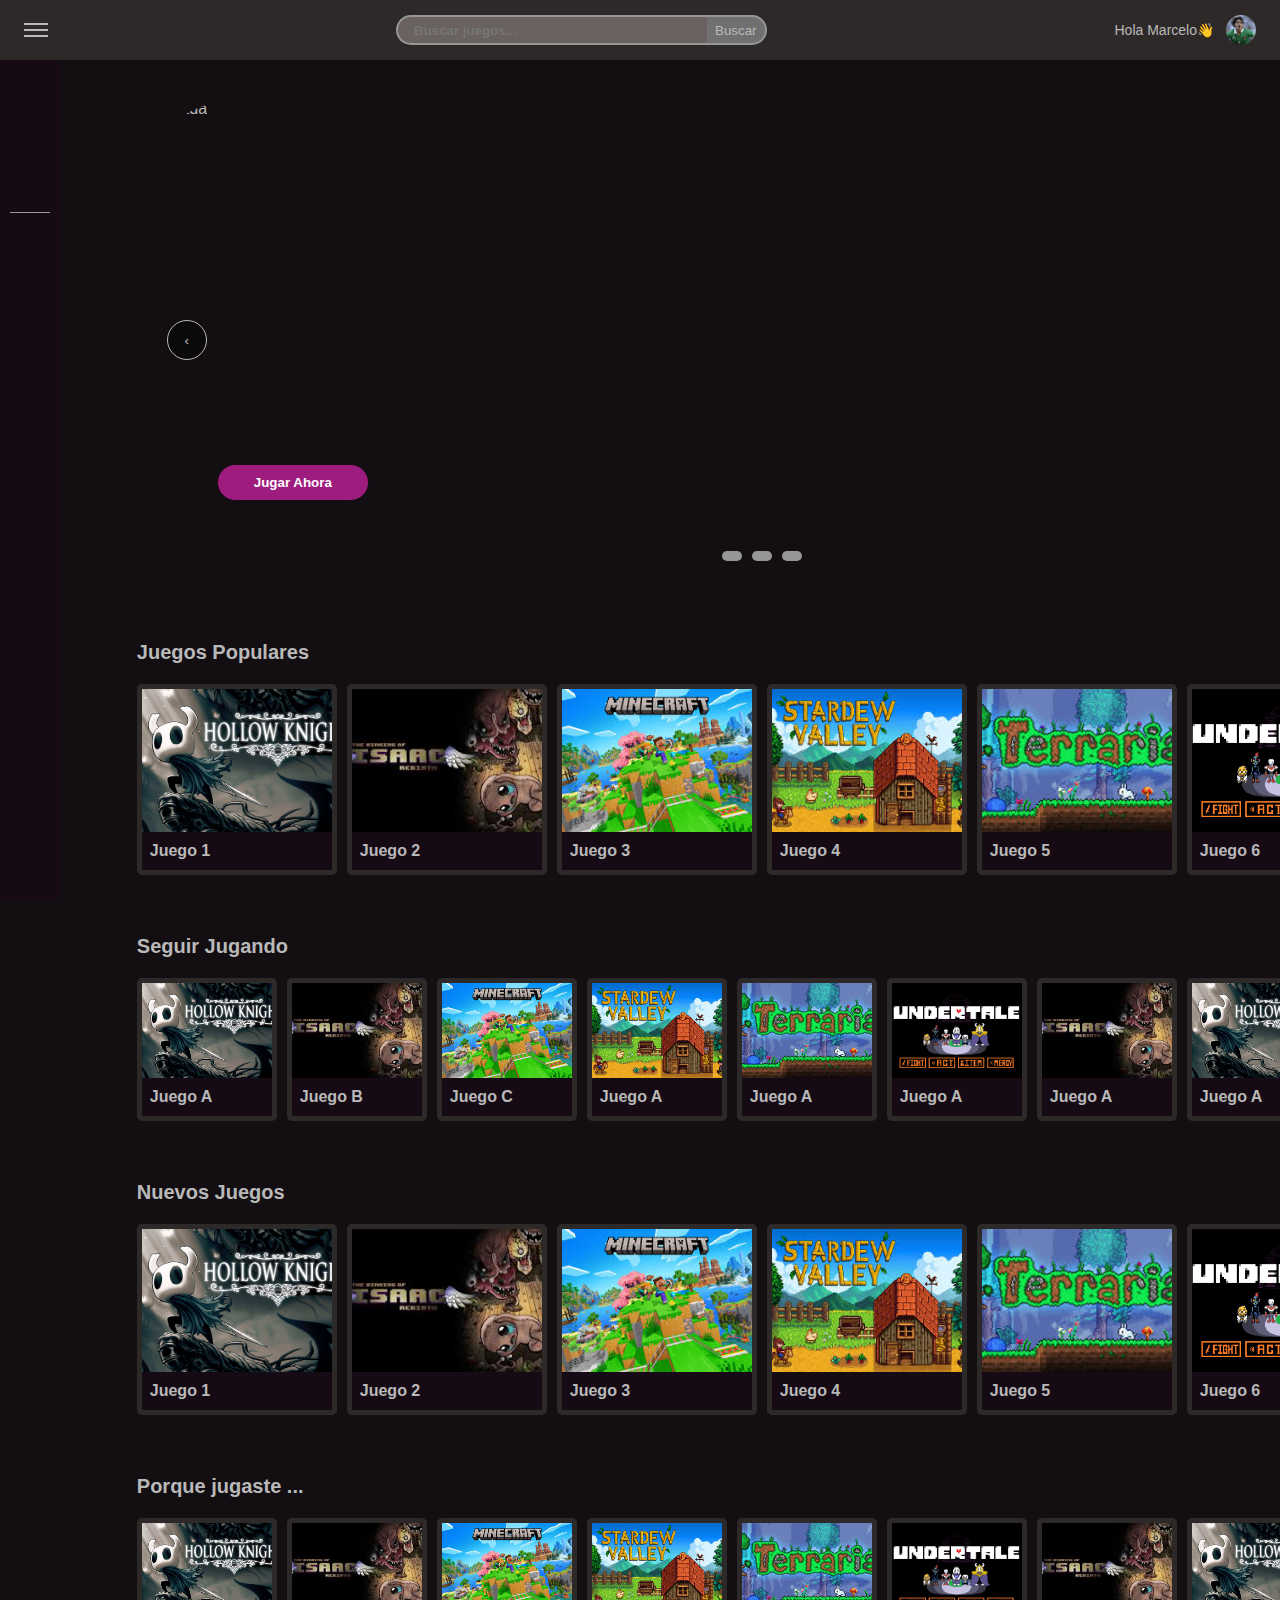
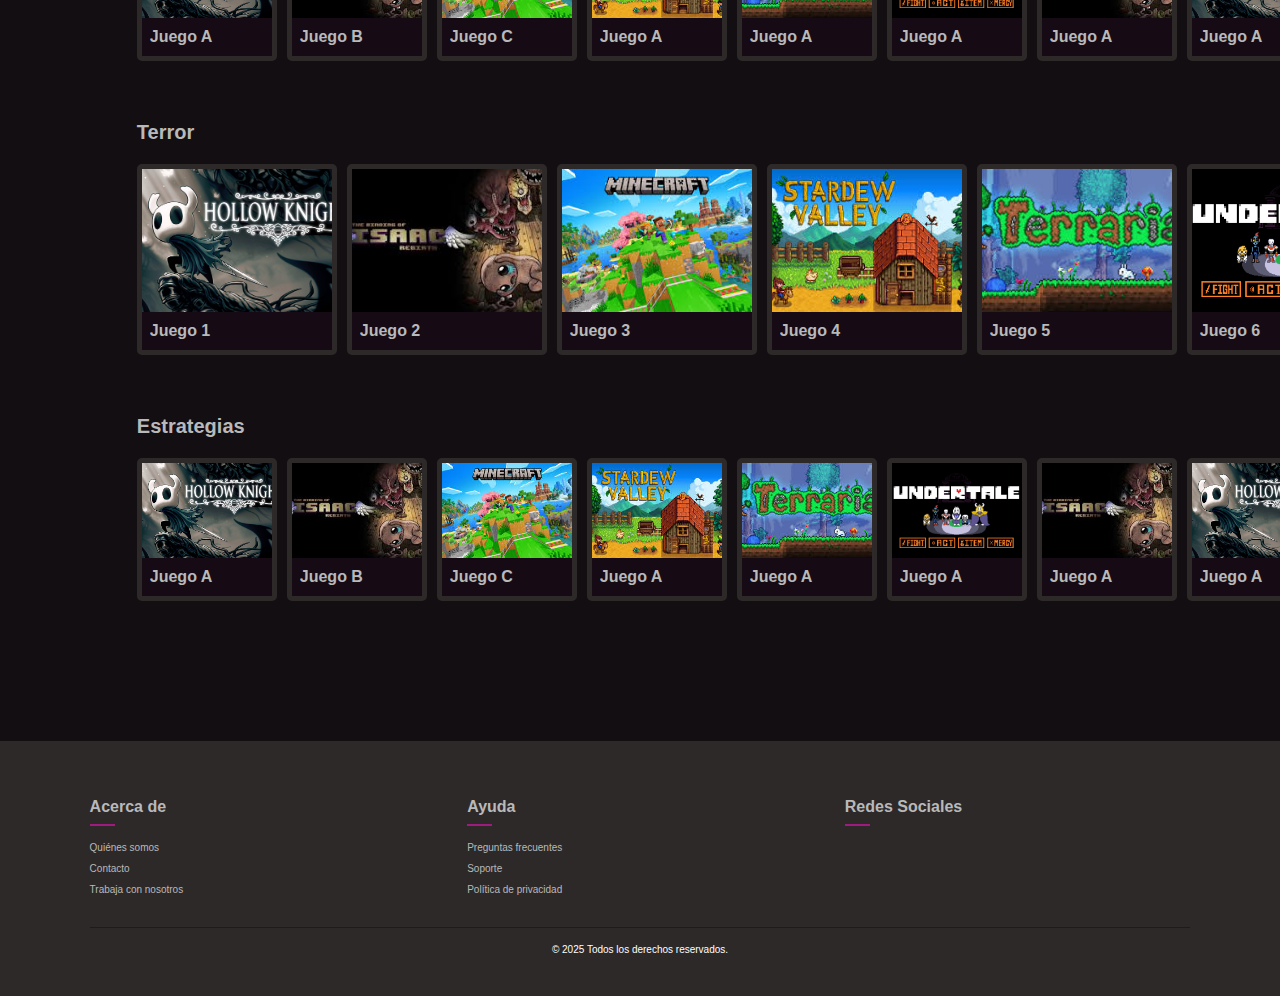
<file: Index.html>
<!DOCTYPE html>
<html lang="es">
<head>
  <!-- ===========================
       METADATOS Y ESTILOS
  ============================ -->
  <meta charset="UTF-8">
  <meta name="viewport" content="width=device-width, initial-scale=1.0">
  <title>Plataforma de Juegos</title>
  <link rel="stylesheet" href="css/styles.css">
</head>

<body>

  <!-- ===========================
       ENCABEZADO PRINCIPAL
  ============================ -->
  <header>
    <!-- Botón Hamburguesa -->
    <button id="menu-toggle">
      <span class="hamburger-icon"></span>
    </button>

    <!-- Barra de Búsqueda -->
    <div class="search">
      <input type="text" placeholder="Buscar juegos...">
      <button>Buscar</button>
    </div>

    <!-- Botón Usuario -->
    <button id="user" class="user">
      <span>Hola Marcelo👋</span>
      <img src="img/Marcelo.jpeg" alt="Avatar">
    </button>

    <!-- Menú del Usuario -->
    <div id="user-menu" class="user-menu">
      <ul>
        <li>Perfil</li>
        <li>Editar Avatar</li>
        <div class="menu-line"></div> 
        <li>Configuración</li>
        <li>Ayuda</li>
        <div class="menu-line"></div>
        <li>Cerrar Sesión</li>
      </ul>
    </div>
  </header>


  <!-- ===========================
       CONTENIDO PRINCIPAL
  ============================ -->
  <div class="layout">

    <!-- ====== MENÚ LATERAL ====== -->
    <aside id="menuham">
      <div class="menuham-inner">
        <button class="nav-btn active inicio">
          <span>Inicio</span>
        </button>
        <button class="nav-btn juegos">
          <span>Mis Juegos</span>
        </button>
        <button class="nav-btn config">
          <span>Configuración</span>
        </button>
        <div class="menuham-line"></div>
         <button class="nav-btn config">
          <span>Accion</span>
        </button>
         <button class="nav-btn config">
          <span>Actualizados</span>
        </button>
         <button class="nav-btn config">
          <span>Aventura</span>
        </button>
         <button class="nav-btn config">
          <span>Estrategia</span>
        </button>
         <button class="nav-btn config">
          <span>Shooter</span>
        </button>
         <button class="nav-btn config">
          <span>2D</span>
        </button>
         <button class="nav-btn config">
          <span>3D</span>
        </button>
         <button class="nav-btn config">
          <span>Plataformas</span>
        </button>
           <button class="nav-btn config">
          <span>Rpg</span>
         </button>
           <button class="nav-btn config">
          <span>Supervivencia</span>
           </button>
           <button class="nav-btn config">
          
          <span>Sandbox</span>
            </button>
           <button class="nav-btn config">
             
          <span>Terror</span>
            </button>
           <button class="nav-btn config">
              
          <span>Metroidvania</span>

            </button>
           <button class="nav-btn config">
          <span>RogueLike</span>
        </button>
         <button class="nav-btn config">
          <span>RogueLike</span>
        </button>
         <button class="nav-btn config">
          <span>RogueLike</span>
        </button>
         <button class="nav-btn config">
          <span>RogueLike</span>
        </button>

       
    </aside>

    <!-- Overlay -->
    <div id="overlay" class="overlay"></div>


    <!-- ====== CONTENIDO CENTRAL ====== -->
    <main class="main">

      <!-- Portada -->
      <div class="portada">
        <img alt="portada">
        <button class="arrow left">‹</button>
        <button class="arrow right">›</button>
        <button class="cta">Jugar Ahora</button>
        <div class="portada-dots">
          <div></div>
          <div></div>
          <div></div>
        </div>
      </div>

      <!-- Sección: Juegos Populares -->
      <section>
        <h2>Juegos Populares</h2>
        <div class="carrusel">
          <div class="game-card large">
            <img src="img/hollow.jpg" alt="Juego 1">
            <h3>Juego 1</h3>
          </div>
          <div class="game-card large">
            <img src="img/Isaac.jpeg" alt="Juego 2">
            <h3>Juego 2</h3>
          </div>
          <div class="game-card large">
            <img src="img/Minecraft.jpeg" alt="Juego 3">
            <h3>Juego 3</h3>
          </div>
          <div class="game-card large">
            <img src="img/Stardew Valley.jpeg" alt="Juego 4">
            <h3>Juego 4</h3>
          </div>
          <div class="game-card large">
            <img src="img/Terraria.jpeg" alt="Juego 5">
            <h3>Juego 5</h3>
          </div>
          <div class="game-card large">
            <img src="img/Undertale.png" alt="Juego 6">
            <h3>Juego 6</h3>
          </div>
        </div>
      </section>

      <!-- Sección: Seguir Jugando -->
      <section>
        <h2>Seguir Jugando</h2>
        <div class="carrusel">
          <div class="game-card small">
            <img src="img/hollow.jpg" alt="Juego A">
            <h3>Juego A</h3>
          </div>
          <div class="game-card small">
            <img src="img/Isaac.jpeg" alt="Juego B">
            <h3>Juego B</h3>
          </div>
          <div class="game-card small">
            <img src="img/Minecraft.jpeg" alt="Juego C">
            <h3>Juego C</h3>
          </div>
          <div class="game-card small">
            <img src="img/Stardew Valley.jpeg" alt="Juego A">
            <h3>Juego A</h3>
          </div>
          <div class="game-card small">
            <img src="img/Terraria.jpeg" alt="Juego A">
            <h3>Juego A</h3>
          </div>
          <div class="game-card small">
            <img src="img/Undertale.png" alt="Juego A">
            <h3>Juego A</h3>
          </div>
          <div class="game-card small">
            <img src="img/Isaac.jpeg" alt="Juego A">
            <h3>Juego A</h3>
          </div>
          <div class="game-card small">
            <img src="img/hollow.jpg" alt="Juego A">
            <h3>Juego A</h3>
          </div>
        </div>
      </section>
      
      <!-- Sección: Nuevos Juegos-->
      <section>
        <h2>Nuevos Juegos</h2>
        <div class="carrusel">
          <div class="game-card large">
            <img src="img/hollow.jpg" alt="Juego 1">
            <h3>Juego 1</h3>
          </div>
          <div class="game-card large">
            <img src="img/Isaac.jpeg" alt="Juego 2">
            <h3>Juego 2</h3>
          </div>
          <div class="game-card large">
            <img src="img/Minecraft.jpeg" alt="Juego 3">
            <h3>Juego 3</h3>
          </div>
          <div class="game-card large">
            <img src="img/Stardew Valley.jpeg" alt="Juego 4">
            <h3>Juego 4</h3>
          </div>
          <div class="game-card large">
            <img src="img/Terraria.jpeg" alt="Juego 5">
            <h3>Juego 5</h3>
          </div>
          <div class="game-card large">
            <img src="img/Undertale.png" alt="Juego 6">
            <h3>Juego 6</h3>
          </div>
        </div>
      </section>

      <!-- Sección: 4-->
      <section>
        <h2>Porque jugaste ...</h2>
        <div class="carrusel">
          <div class="game-card small">
            <img src="img/hollow.jpg" alt="Juego A">
            <h3>Juego A</h3>
          </div>
          <div class="game-card small">
            <img src="img/Isaac.jpeg" alt="Juego B">
            <h3>Juego B</h3>
          </div>
          <div class="game-card small">
            <img src="img/Minecraft.jpeg" alt="Juego C">
            <h3>Juego C</h3>
          </div>
          <div class="game-card small">
            <img src="img/Stardew Valley.jpeg" alt="Juego A">
            <h3>Juego A</h3>
          </div>
          <div class="game-card small">
            <img src="img/Terraria.jpeg" alt="Juego A">
            <h3>Juego A</h3>
          </div>
          <div class="game-card small">
            <img src="img/Undertale.png" alt="Juego A">
            <h3>Juego A</h3>
          </div>
          <div class="game-card small">
            <img src="img/Isaac.jpeg" alt="Juego A">
            <h3>Juego A</h3>
          </div>
          <div class="game-card small">
            <img src="img/hollow.jpg" alt="Juego A">
            <h3>Juego A</h3>
          </div>
        </div>
      </section>

      <!-- Sección: 5-->
      <section>
        <h2>Terror</h2>
        <div class="carrusel">
          <div class="game-card large">
            <img src="img/hollow.jpg" alt="Juego 1">
            <h3>Juego 1</h3>
          </div>
          <div class="game-card large">
            <img src="img/Isaac.jpeg" alt="Juego 2">
            <h3>Juego 2</h3>
          </div>
          <div class="game-card large">
            <img src="img/Minecraft.jpeg" alt="Juego 3">
            <h3>Juego 3</h3>
          </div>
          <div class="game-card large">
            <img src="img/Stardew Valley.jpeg" alt="Juego 4">
            <h3>Juego 4</h3>
          </div>
          <div class="game-card large">
            <img src="img/Terraria.jpeg" alt="Juego 5">
            <h3>Juego 5</h3>
          </div>
          <div class="game-card large">
            <img src="img/Undertale.png" alt="Juego 6">
            <h3>Juego 6</h3>
          </div>
        </div>
      </section>

      <!-- Sección: 6-->
      <section>
        <h2>Estrategias</h2>
        <div class="carrusel">
          <div class="game-card small">
            <img src="img/hollow.jpg" alt="Juego A">
            <h3>Juego A</h3>
          </div>
          <div class="game-card small">
            <img src="img/Isaac.jpeg" alt="Juego B">
            <h3>Juego B</h3>
          </div>
          <div class="game-card small">
            <img src="img/Minecraft.jpeg" alt="Juego C">
            <h3>Juego C</h3>
          </div>
          <div class="game-card small">
            <img src="img/Stardew Valley.jpeg" alt="Juego A">
            <h3>Juego A</h3>
          </div>
          <div class="game-card small">
            <img src="img/Terraria.jpeg" alt="Juego A">
            <h3>Juego A</h3>
          </div>
          <div class="game-card small">
            <img src="img/Undertale.png" alt="Juego A">
            <h3>Juego A</h3>
          </div>
          <div class="game-card small">
            <img src="img/Isaac.jpeg" alt="Juego A">
            <h3>Juego A</h3>
          </div>
          <div class="game-card small">
            <img src="img/hollow.jpg" alt="Juego A">
            <h3>Juego A</h3>
          </div>
        </div>
      </section>
    </main>
  </div>




  <!-- ===========================
       PIE DE PÁGINA
  ============================ -->
  <footer>
    <div class="footer-grid">

      <!-- Acerca de -->
      <div>
        <h3 class="footer-heading">Acerca de</h3>
        <div class="footer-line"></div>
        <ul class="footer-links">
          <li>Quiénes somos</li>
          <li>Contacto</li>
          <li>Trabaja con nosotros</li>
        </ul>
      </div>

      <!-- Ayuda -->
      <div>
        <h3 class="footer-heading">Ayuda</h3>
        <div class="footer-line"></div>
        <ul class="footer-links">
          <li>Preguntas frecuentes</li>
          <li>Soporte</li>
          <li>Política de privacidad</li>
        </ul>
      </div>

      <!-- Redes Sociales -->
      <div>
        <h3 class="footer-heading">Redes Sociales</h3>
        <div class="footer-line"></div>
      </div>

    </div>

    <!-- Parte inferior del footer -->
    <div class="footer-bottom">
      © 2025 Todos los derechos reservados.
    </div>
  </footer>


  <!-- ===========================
       SCRIPTS
  ============================ -->
  <script src="script.js"></script>

</body>
</html>
</file>
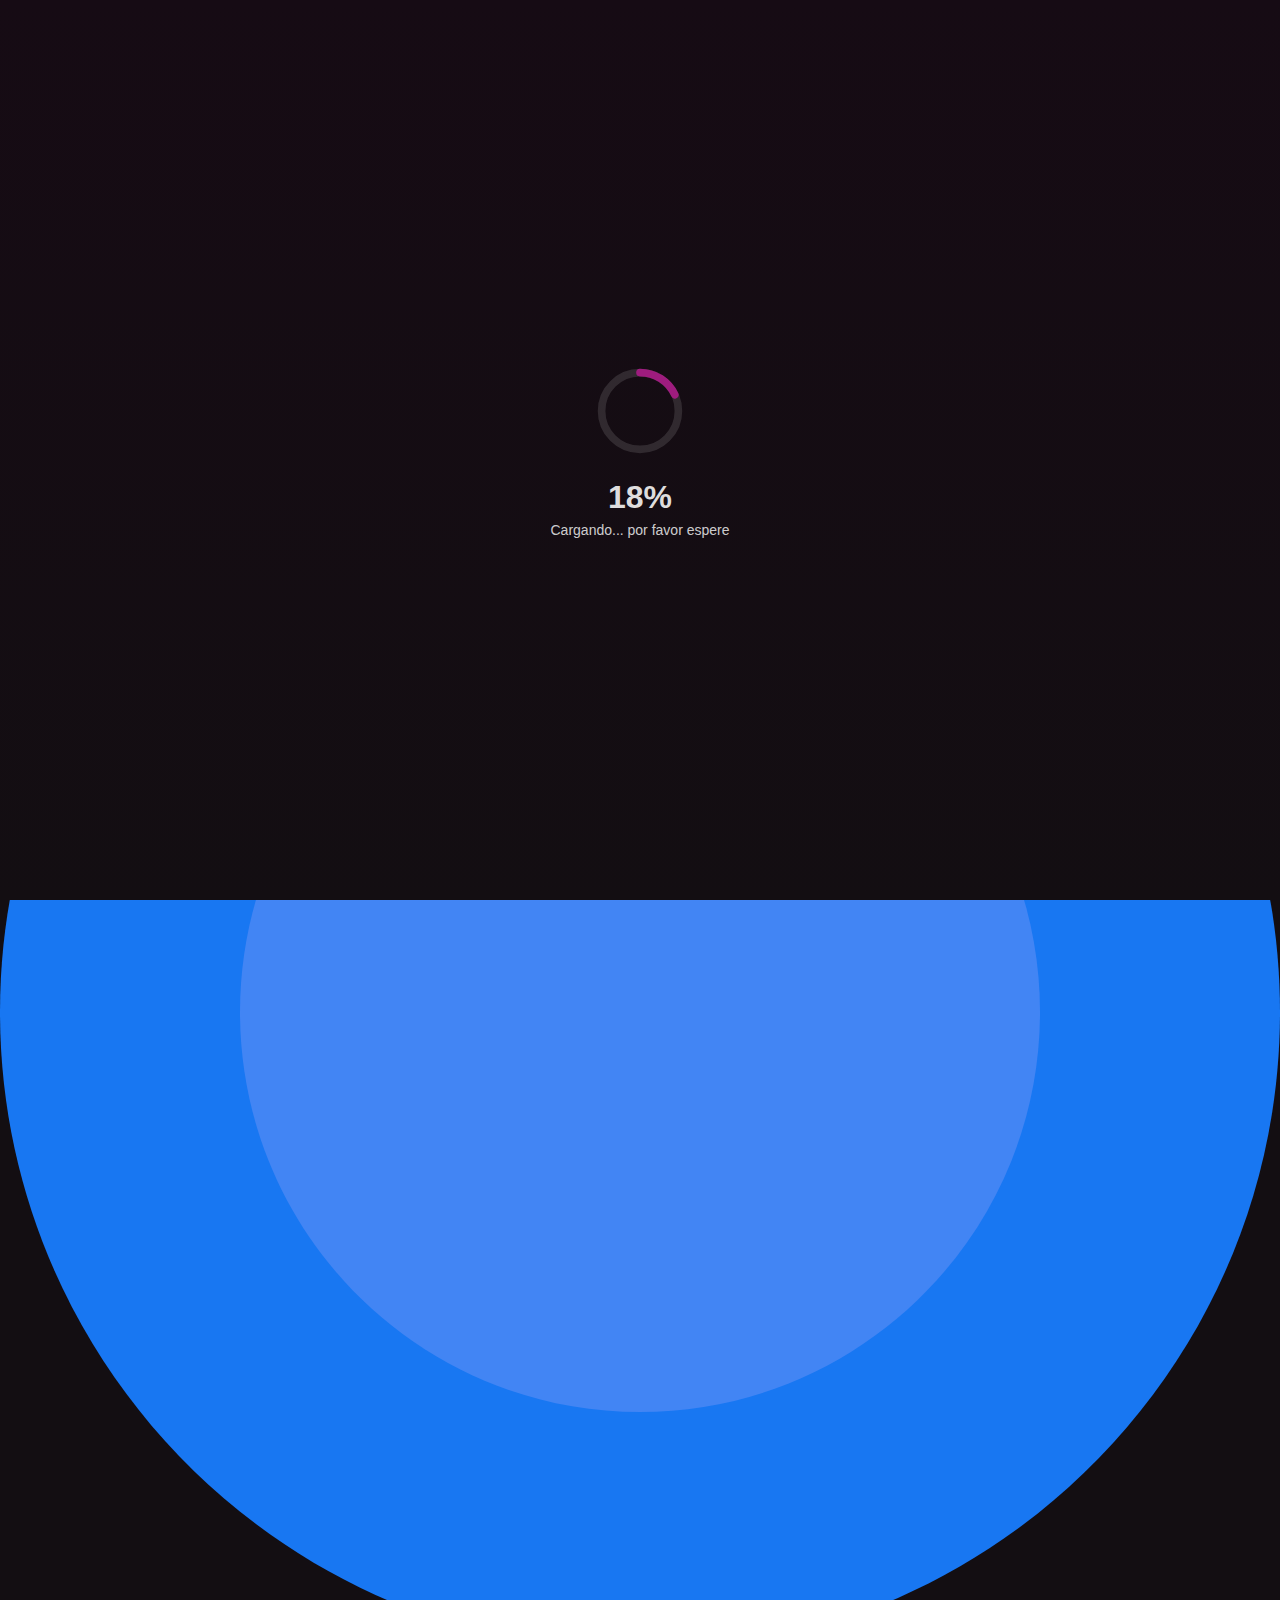
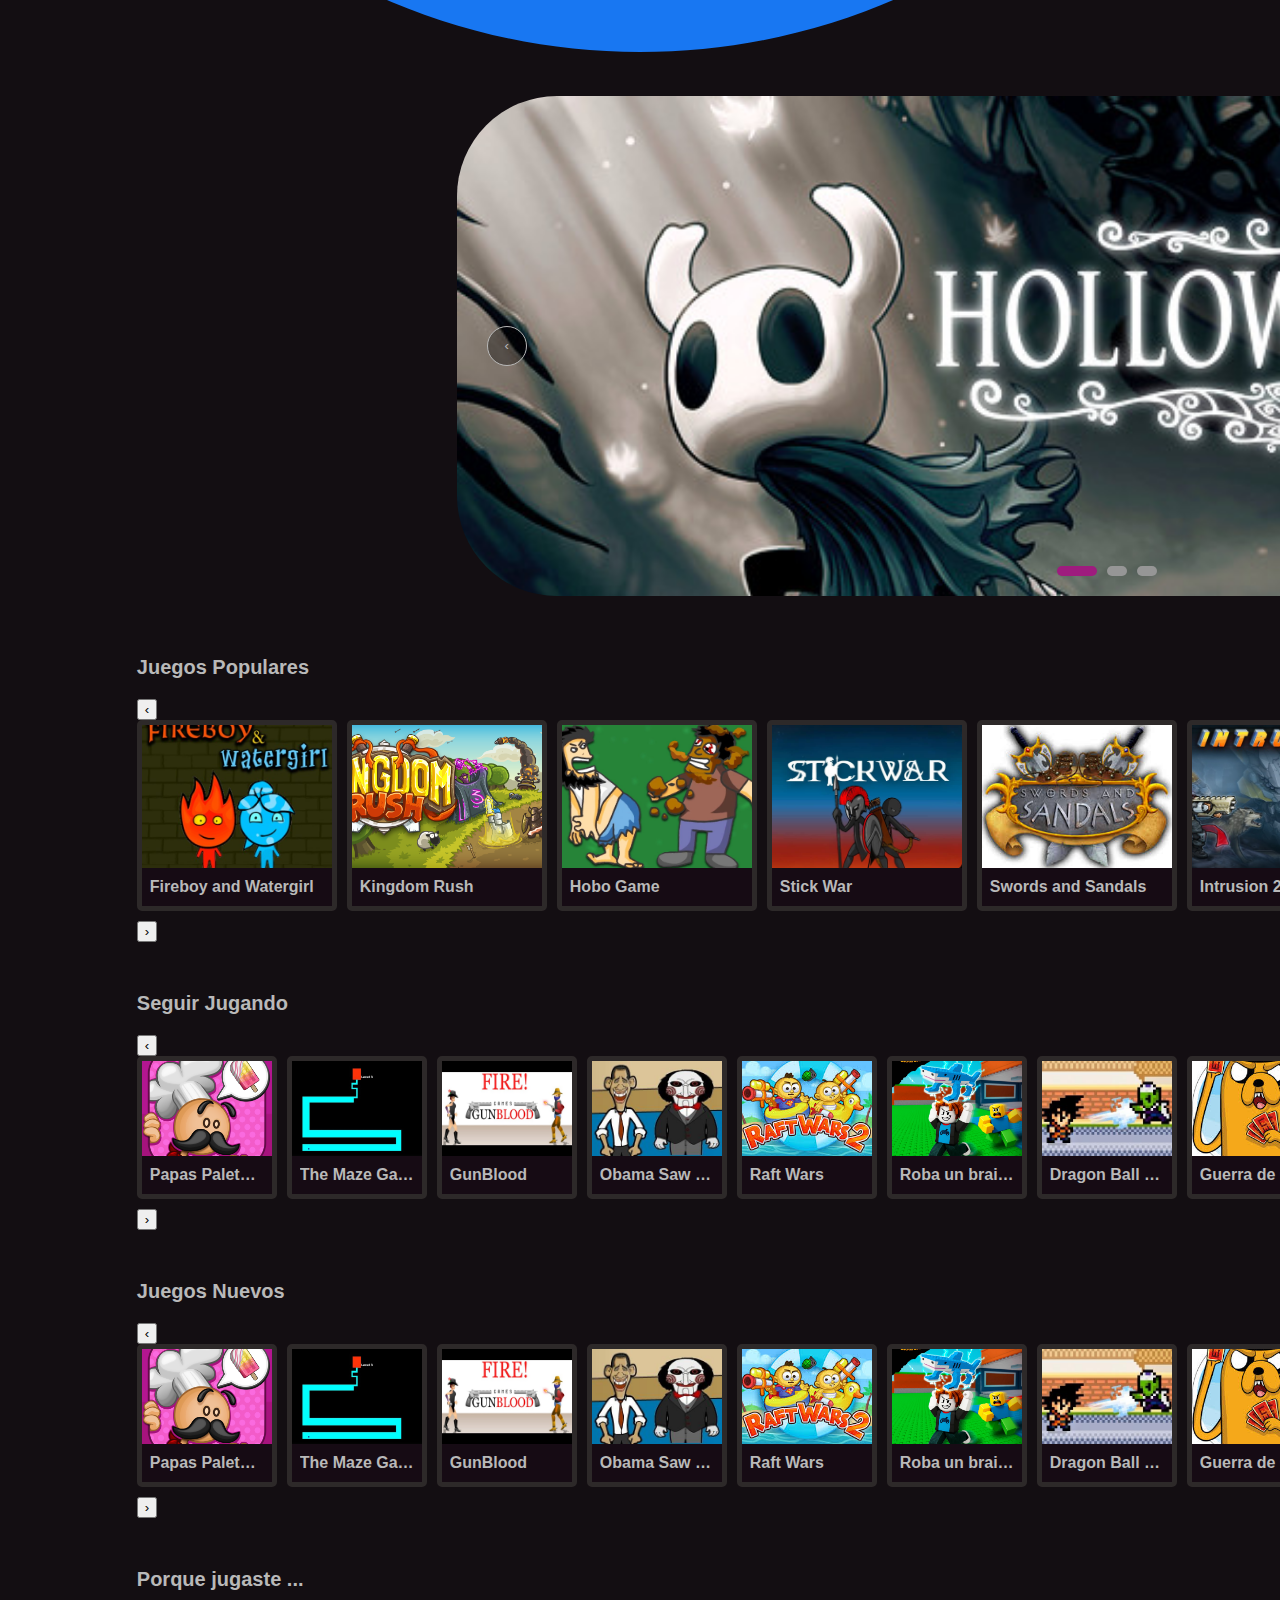
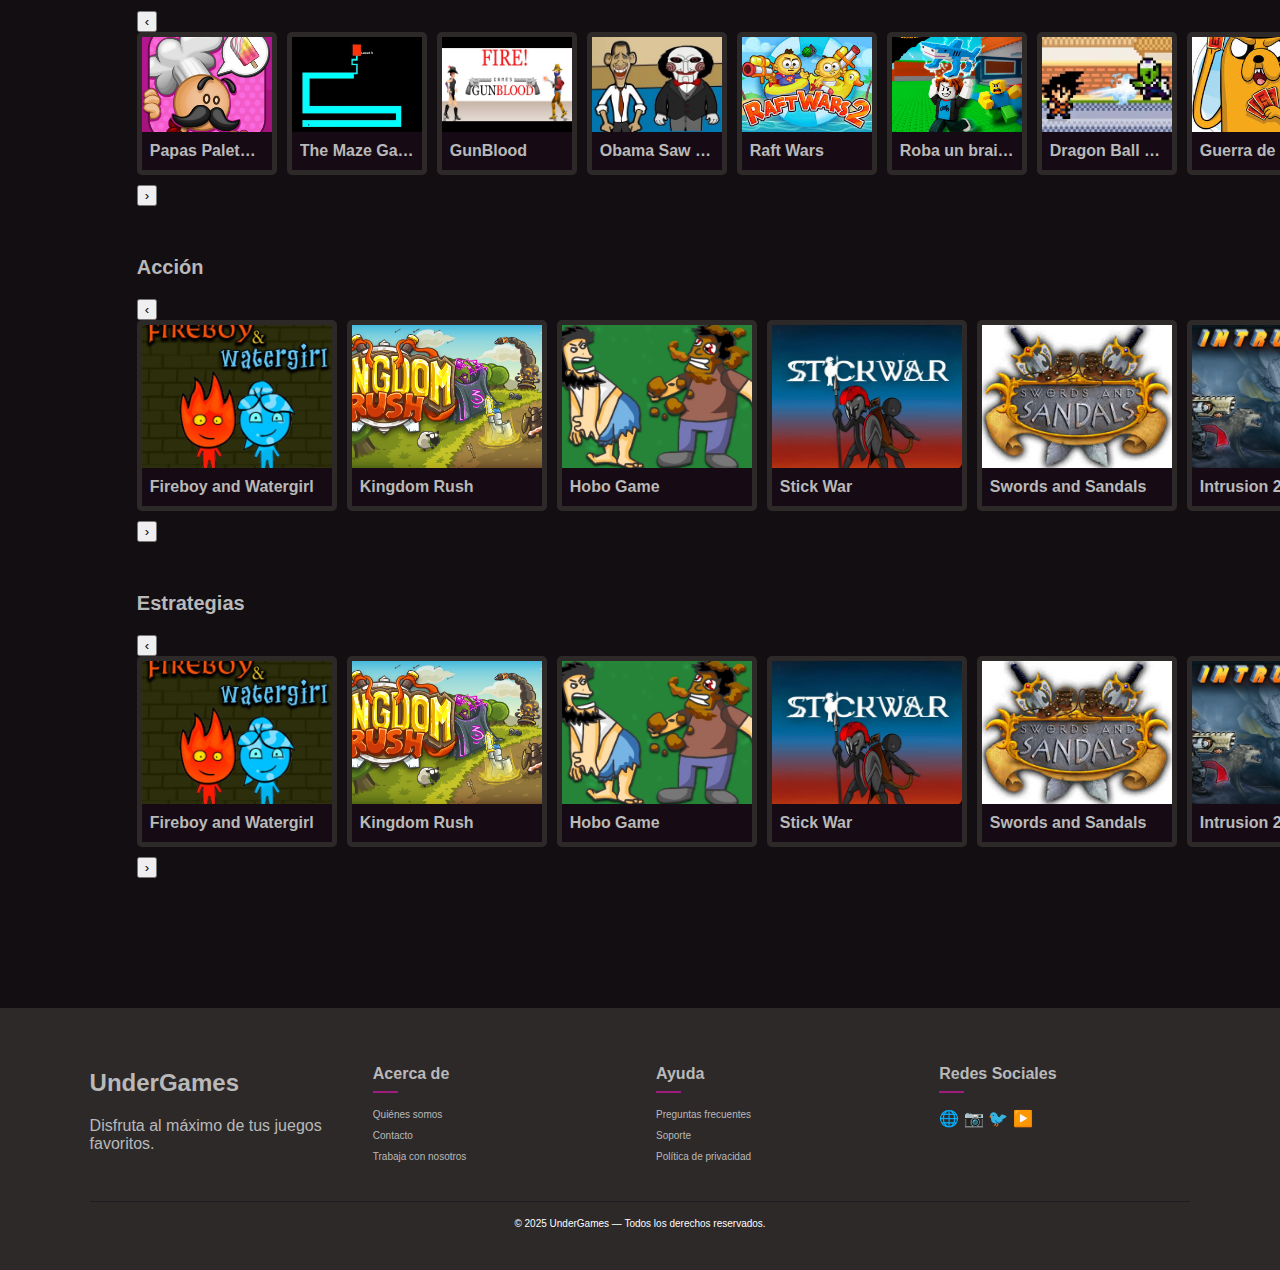
<file: index.html>
<!DOCTYPE html>
<html lang="es">
<head>
  <!-- ===========================
       METADATOS Y ESTILOS
  ============================ -->
  <meta charset="UTF-8">
  <meta name="viewport" content="width=device-width, initial-scale=1.0">
  <title>Plataforma de Juegos</title>
  <link rel="stylesheet" href="css/styles.css">
  <link rel="stylesheet" href="css/loader.css">
</head>

<body>

  <div id="app-loader" role="status" aria-live="polite" aria-label="Cargando contenido">
    <div class="loader-inner">
      <div class="progress-ring" aria-hidden="true">
        <svg viewBox="0 0 100 100">
          <circle class="track" cx="50" cy="50" r="40"></circle>
          <circle class="progress" cx="50" cy="50" r="40"
                  stroke-dasharray="251.2" stroke-dashoffset="251.2"></circle>
        </svg>
      </div>

    </div>

    <!-- Porcentaje + texto -->
    <div class="loader-text" aria-hidden="false">
      <div class="percent" id="loader-percent">0%</div>
      <div class="sub">Cargando... por favor espere</div>
    </div>
  </div>

  <!-- ===========================
       ENCABEZADO PRINCIPAL
  ============================ -->
  <header>
    <!-- Botón Hamburguesa -->
    <button id="menu-toggle">
      <span class="hamburger-icon"></span>
    </button>

    <!-- Barra de Búsqueda -->
    <div class="search">
      <input type="text" placeholder="Buscar juegos...">
      <button>Buscar</button>
    </div>

    <!-- Botón Usuario -->
    <button id="user" class="user">
      <span>Hola Marcelo👋</span>
      <img src="img/ProfilePictures/images.jpeg" alt="Avatar">
    </button>

    <!-- Menú del Usuario -->
    <div id="user-menu" class="user-menu">
      <ul>
        <li>Perfil</li>
        <li>Editar Avatar</li>
        <div class="menu-line"></div> 
        <li>Configuración</li>
        <li>Ayuda</li>
        <div class="menu-line"></div>
        <li>Cerrar Sesión</li>
      </ul>
    </div>
  </header>

 <!-- Login / Register Pequeño -->
<div class="modal-overlay" id="modalOverlay">
  <div class="registration-modal">
    <div class="modal-header">
      <h1 class="modal-title">Registrarse</h1>
      <button class="close-btn"  aria-label="Cerrar">×</button>
    </div>
    <div class="modal-content">
      <div class="social-buttons">
       <button class="social-btn google-btn">
        <svg class="social-icon" viewBox="0 0 24 24">
        <path fill="#4285F4" d="M22.56 12.25c0-.78-.07-1.53-.2-2.25H12v4.26h5.92c-.26 1.37-1.04 2.53-2.21 3.31v2.77h3.57c2.08-1.92 3.28-4.74 3.28-8.09z"/>
        <path fill="#34A853" d="M12 23c2.97 0 5.46-.98 7.28-2.66l-3.57-2.77c-.98.66-2.23 1.06-3.71 1.06-2.86 0-5.29-1.93-6.16-4.53H2.18v2.84C3.99 20.53 7.7 23 12 23z"/>
        <path fill="#FBBC05" d="M5.84 14.09c-.22-.66-.35-1.36-.35-2.09s.13-1.43.35-2.09V7.07H2.18C1.43 8.55 1 10.22 1 12s.43 3.45 1.18 4.93l2.85-2.22.81-.62z"/>
        <path fill="#EA4335" d="M12 5.38c1.62 0 3.06.56 4.21 1.64l3.15-3.15C17.45 2.09 14.97 1 12 1 7.7 1 3.99 3.47 2.18 7.07l3.66 2.84c.87-2.6 3.3-4.53 6.16-4.53z"/>
               </svg>
                        Continuar con Google
                    </button>
                    <button class="social-btn facebook-btn">
                        <svg class="social-icon" viewBox="0 0 24 24" fill="white">
                            <path d="M24 12.073c0-6.627-5.373-12-12-12s-12 5.373-12 12c0 5.99 4.388 10.954 10.125 11.854v-8.385H7.078v-3.47h3.047V9.43c0-3.007 1.792-4.669 4.533-4.669 1.312 0 2.686.235 2.686.235v2.953H15.83c-1.491 0-1.956.925-1.956 1.874v2.25h3.328l-.532 3.47h-2.796v8.385C19.612 23.027 24 18.062 24 12.073z"/>
                        </svg>
                        Continuar con Facebook
                    </button>
                </div>

                <div class="divider">
                    <div class="divider-line"></div>
                    <span class="divider-text">o</span>
                    <div class="divider-line"></div>
                </div>
                
                <form> </form>
                     <div class="recaptcha-container">
                        <div class="recaptcha-box">
                            <input type="checkbox" class="recaptcha-checkbox" id="recaptcha" required>
                            <label for="recaptcha" class="recaptcha-text">No soy un robot</label>
                            <svg class="recaptcha-logo" viewBox="0 0 24 24">
                                <path fill="#1877f2" d="M12 0C5.373 0 0 5.373 0 12s5.373 12 12 12 12-5.373 12-12S18.627 0 12 0z"/>
                                <path fill="#4285f4" d="M12 4.5c4.142 0 7.5 3.358 7.5 7.5s-3.358 7.5-7.5 7.5-7.5-3.358-7.5-7.5 3.358-7.5 7.5-7.5z"/>
                            </svg>
                        </div></div>
                </form>
            </div>
        </div>
 </div>



  <!-- ===========================
       CONTENIDO PRINCIPAL
  ============================ -->
  <div class="layout">

    <!-- ====== MENÚ LATERAL ====== -->
    <aside id="menuham">
      <div class="menuham-inner">
        <button class="nav-btn active inicio" href="Index.html"> 
          <svg xmlns="http://www.w3.org/2000/svg" width="24" height="24" viewBox="0 0 24 24"><path fill="#fff" d="M6 19h3v-6h6v6h3v-9l-6-4.5L6 10zm-2 2V9l8-6l8 6v12h-7v-6h-2v6zm8-8.75"/></svg>
          <span>Inicio</span>
        </button>
        <button class="nav-btn juegos">
          <svg xmlns="http://www.w3.org/2000/svg" width="24" height="24" viewBox="0 0 24 24"><path fill="#fff" d="M12.832 21.801c3.126-.626 7.168-2.875 7.168-8.69c0-5.291-3.873-8.815-6.658-10.434c-.619-.36-1.342.113-1.342.828v1.828c0 1.442-.606 4.074-2.29 5.169c-.86.559-1.79-.278-1.894-1.298l-.086-.838c-.1-.974-1.092-1.565-1.87-.971C4.461 8.46 3 10.33 3 13.11C3 20.221 8.289 22 10.933 22q.232 0 .484-.015C10.111 21.874 8 21.064 8 18.444c0-2.05 1.495-3.435 2.631-4.11c.306-.18.663.055.663.41v.59c0 .45.175 1.155.59 1.637c.47.546 1.159-.026 1.214-.744c.018-.226.246-.37.442-.256c.641.375 1.46 1.175 1.46 2.473c0 2.048-1.129 2.99-2.168 3.357"/></svg>
          <span>Populares</span>
        </button>
        <button class="nav-btn config">
          <svg xmlns="http://www.w3.org/2000/svg" width="24" height="24" viewBox="0 0 24 24"><path fill="#fff" d="M12 21q-1.875 0-3.512-.712t-2.85-1.925t-1.925-2.85T3 12t.713-3.512t1.924-2.85t2.85-1.925T12 3q2.05 0 3.888.875T19 6.35V5q0-.425.288-.712T20 4t.713.288T21 5v4q0 .425-.288.713T20 10h-4q-.425 0-.712-.288T15 9t.288-.712T16 8h1.75q-1.025-1.4-2.525-2.2T12 5Q9.075 5 7.038 7.038T5 12t2.038 4.963T12 19q2.375 0 4.25-1.425t2.475-3.675q.125-.4.45-.6t.725-.15q.425.05.675.362t.15.688q-.725 2.975-3.15 4.888T12 21m1-9.4l2.5 2.5q.275.275.275.7t-.275.7t-.7.275t-.7-.275l-2.8-2.8q-.15-.15-.225-.337T11 11.975V8q0-.425.288-.712T12 7t.713.288T13 8z"/></svg>
          <span>Actualizados</span>
        </button>
        <button class="nav-btn config">
          <svg xmlns="http://www.w3.org/2000/svg" width="36" height="36" viewBox="0 0 36 36"><path fill="#fff" d="m34.59 23l-4.08-5l4-4.9a1.82 1.82 0 0 0 .23-1.94a1.93 1.93 0 0 0-1.8-1.16h-31A1.91 1.91 0 0 0 0 11.88v12.25A1.91 1.91 0 0 0 1.94 26h31.11a1.93 1.93 0 0 0 1.77-1.09a1.82 1.82 0 0 0-.23-1.91M2 24V12h30.78l-4.84 5.93L32.85 24Z" class="clr-i-outline clr-i-outline-path-1"/><path fill="#fff" d="M9.39 19.35L6.13 15H5v6.18h1.13v-4.34l3.26 4.34h1.12V15H9.39z" class="clr-i-outline clr-i-outline-path-2"/><path fill="#fff" d="M12.18 21.18h4.66v-1.02h-3.53v-1.61h3.19v-1.03h-3.19v-1.49h3.53V15h-4.66z" class="clr-i-outline clr-i-outline-path-3"/><path fill="#fff" d="M24.52 19.43L23.06 15h-1.22l-1.47 4.43L19.05 15h-1.23l1.96 6.18h1.11l1.56-4.59L24 21.18h1.13L27.08 15h-1.23z" class="clr-i-outline clr-i-outline-path-4"/><path fill="none" d="M0 0h36v36H0z"/></svg>
          <span>Nuevos</span>
        </button>
        <div class="menuham-line"></div>
        <button class="nav-btn config">
          <svg xmlns="http://www.w3.org/2000/svg" width="24" height="24" viewBox="0 0 24 24"><path fill="#fff" d="M17.9 17.39c-.26-.8-1.01-1.39-1.9-1.39h-1v-3a1 1 0 0 0-1-1H8v-2h2a1 1 0 0 0 1-1V7h2a2 2 0 0 0 2-2v-.41a7.984 7.984 0 0 1 2.9 12.8M11 19.93c-3.95-.49-7-3.85-7-7.93c0-.62.08-1.22.21-1.79L9 15v1a2 2 0 0 0 2 2m1-16A10 10 0 0 0 2 12a10 10 0 0 0 10 10a10 10 0 0 0 10-10A10 10 0 0 0 12 2"/></svg>
          <span>Multijugador</span>
        </button>
        <button class="nav-btn config">
          <svg xmlns="http://www.w3.org/2000/svg" width="24" height="24" viewBox="0 0 24 24"><path fill="#fff" d="m19.05 21.6l-2.925-2.9l-2.2 2.2l-.7-.7q-.575-.575-.575-1.425t.575-1.425l4.225-4.225q.575-.575 1.425-.575t1.425.575l.7.7l-2.2 2.2l2.9 2.925q.3.3.3.7t-.3.7l-1.25 1.25q-.3.3-.7.3t-.7-.3M22 5.9L10.65 17.25l.125.1q.575.575.575 1.425t-.575 1.425l-.7.7l-2.2-2.2l-2.925 2.9q-.3.3-.7.3t-.7-.3L2.3 20.35q-.3-.3-.3-.7t.3-.7l2.9-2.925l-2.2-2.2l.7-.7q.575-.575 1.425-.575t1.425.575l.1.125L18 1.9h4zM6.95 10.85L2 5.9v-4h4l4.95 4.95z"/></svg>
          <span>Accion</span>
        </button>
        <button class="nav-btn config">
          <svg xmlns="http://www.w3.org/2000/svg" width="24" height="24" viewBox="0 0 24 24"><path fill="#fff" d="M5 21V4h9l.4 2H20v10h-7l-.4-2H7v7z"/></svg>
          <span>Aventura</span>
        </button>
        <button class="nav-btn config">
          <svg xmlns="http://www.w3.org/2000/svg" width="24" height="24" viewBox="0 0 24 24"><path fill="#fff" d="m21.47 4.35l-1.34-.56v9.03l2.43-5.86c.41-1.02-.06-2.19-1.09-2.61m-19.5 3.7L6.93 20a2.01 2.01 0 0 0 1.81 1.26c.26 0 .53-.05.79-.16l7.37-3.05c.75-.31 1.21-1.05 1.23-1.79c.01-.26-.04-.55-.13-.81L13 3.5a1.95 1.95 0 0 0-1.81-1.25c-.26 0-.52.06-.77.15L3.06 5.45a1.994 1.994 0 0 0-1.09 2.6m16.15-3.8a2 2 0 0 0-2-2h-1.45l3.45 8.34"/></svg>
          <span>Cartas</span>
        </button>
        <button class="nav-btn config">
          <svg xmlns="http://www.w3.org/2000/svg" width="24" height="24" viewBox="0 0 24 24"><path fill="none" stroke="#fff" stroke-linecap="round" stroke-linejoin="round" stroke-width="2" d="M3 19a9 9 0 0 1 9 0a9 9 0 0 1 9 0M3 6a9 9 0 0 1 9 0a9 9 0 0 1 9 0M3 6v13m9-13v13m9-13v13"/></svg>
          <span>Narrativo</span>
        </button>
        <button class="nav-btn config">
          <svg xmlns="http://www.w3.org/2000/svg" width="24" height="24" viewBox="0 0 24 24"><path fill="#fff" d="M6.5 15H11v-1.5H8v-1h2q.425 0 .713-.288T11 11.5V10q0-.425-.288-.712T10 9H6.5v1.5h3v1h-2q-.425 0-.712.288T6.5 12.5zm6.5 0h4q.425 0 .713-.288T18 14v-4q0-.425-.288-.712T17 9h-4zm1.5-1.5v-3h2v3zM5 21q-.825 0-1.412-.587T3 19V5q0-.825.588-1.412T5 3h14q.825 0 1.413.588T21 5v14q0 .825-.587 1.413T19 21z"/></svg>
          <span>2D</span>
        </button>
        <button class="nav-btn config">
          <svg xmlns="http://www.w3.org/2000/svg" width="24" height="24" viewBox="0 0 24 24"><path fill="#fff" d="M13 15h3q.825 0 1.413-.587T18 13v-2q0-.825-.587-1.412T16 9h-3zm1.5-1.5v-3H16q.2 0 .35.15t.15.35v2q0 .2-.15.35t-.35.15zm-8 1.5H10q.425 0 .713-.288T11 14v-1q0-.425-.288-.712T10 12q.425 0 .713-.288T11 11v-1q0-.425-.288-.712T10 9H6.5v1.5h3v.75h-2v1.5h2v.75h-3zM4 20q-.825 0-1.412-.587T2 18V6q0-.825.588-1.412T4 4h16q.825 0 1.413.588T22 6v12q0 .825-.587 1.413T20 20z"/></svg>
          <span>3D</span>
        </button>
        <button class="nav-btn config">
          <svg xmlns="http://www.w3.org/2000/svg" width="24" height="24" viewBox="0 0 512 512"><path fill="#fff" d="M295.883 20.338c-14.656-.098-30.21 16.152-37.057 29.625c-8.19 16.117-14.16 43.37-5.826 58.734l-13.63 6.483c-5.76-3.823-46.376-13.28-63.386-10.748c-27.583 6.662-52.99 20.944-78.793 33.84l12.165 26.667c23.13-10.42 42.92-28.464 69.89-30.424c21.533-1.566 34.608 11.535 50.786 18.552c-1.066 68.896-16.84 101.175-54.03 160.44c-26.528 16.792-61.213 17.727-94.11 22.693l12.62 28.323c40.826-5.42 80.217-10.064 108.947-26.65c58.103-41.767 85.666-62.308 148.543-92.38c30.3 9.43 41.237 39.108 55.03 61.048l24.163-22.63c-12.5-27.36-44.15-61.68-79.193-84.066c-22.694 7.043-44.088 17.01-64.133 30.01c6.64-24.67 6.65-44.777-1.678-69.448c18.79 6.873 36.892 10.287 54.28 10.137c27.537-20.4 42.684-46.306 62.66-70.066L384 84.564c-16.46 18.927-25.97 37.853-49.404 56.78c-16.322-1.3-32.255-8.444-48.114-16.69l-2.732-7.615c15.41-6.64 30.163-24.084 35.334-38.8c6.553-18.647 1.573-50.056-17.004-56.804a18.4 18.4 0 0 0-6.197-1.098zM18 384v110h142V384zm334 0v110h142V384z"/></svg>
          <span>Plataformas</span>
        </button>
        <button class="nav-btn config">
          <svg xmlns="http://www.w3.org/2000/svg" width="24" height="24" viewBox="0 0 24 24"><g fill="none" stroke="#fff" stroke-linecap="round" stroke-linejoin="round" stroke-width="1.5"><path d="m13.504 2.638l-.252.207c-.6.495-.9.743-1.252.743s-.652-.248-1.252-.743l-.252-.207c-.487-.401-.73-.602-1.021-.634c-.292-.031-.57.112-1.128.4l-.303.155c-.277.143-.416.215-.491.36s-.058.284-.023.562c.276 2.222 1.961 4.316 4.08 4.945A1.2 1.2 0 0 0 12 8.5a1.2 1.2 0 0 0 .39-.074c2.119-.629 3.804-2.723 4.08-4.945c.035-.278.052-.417-.023-.562s-.214-.217-.49-.36l-.304-.156c-.557-.287-.836-.43-1.128-.399c-.291.032-.534.233-1.02.634"/><path d="M7.478 4c-2.086.407-3.482 1.15-4.759 2.23c-.373.315-.56.473-.648.724c-.29.826.344 3.667 1.126 3.995c.487.204 1.168-.214 2.531-1.05C6.965 9.14 8.483 8.355 10 7.932M16.522 4c2.086.407 3.482 1.15 4.759 2.23c.373.315.56.473.648.724c.29.826-.344 3.667-1.126 3.995c-.487.204-1.168-.214-2.532-1.05C17.036 9.14 15.518 8.355 14 7.932M18 10l-.605 5.442c-.188 1.692-.282 2.538-.851 3.048c-.57.51-1.421.51-3.124.51h-2.84c-1.703 0-2.554 0-3.124-.51s-.663-1.356-.851-3.048L6 10"/><path d="M15.385 19h-6.77c-.255 0-.382 0-.503.014a2.06 2.06 0 0 0-1.162.533c-.089.081-.17.177-.333.368c-.32.376-.481.564-.54.707a.995.995 0 0 0 .637 1.331c.15.047.401.047.902.047h8.768c.5 0 .751 0 .902-.047a.994.994 0 0 0 .638-1.33c-.06-.144-.22-.332-.54-.708c-.164-.191-.245-.287-.334-.368a2.07 2.07 0 0 0-1.162-.533C15.767 19 15.64 19 15.385 19"/></g></svg>
          <span>RPG</span>
        </button>
        <button class="nav-btn config">
          <svg xmlns="http://www.w3.org/2000/svg" width="24" height="24" viewBox="0 0 24 24"><g fill="none"><path stroke="#fff" stroke-linecap="round" stroke-linejoin="round" stroke-width="2" d="M5 9a2 2 0 1 0 0-4a2 2 0 0 0 0 4m0 0v1m0 7v-1"/><path fill="#fff" d="M7 19a2 2 0 1 0-4 0a2 2 0 0 0 4 0"/><path stroke="#fff" stroke-linecap="round" stroke-linejoin="round" stroke-width="2" d="M7 19a2 2 0 1 0-4 0a2 2 0 0 0 4 0m0 0h1m9-2a2 2 0 1 1-2 2m2-2a2 2 0 0 0-2 2m2-2v-1m-2 3h-1"/><circle cx="5" cy="13" r="1" fill="#fff"/><circle cx="11" cy="19" r="1" fill="#fff"/><path fill="#fff" fill-rule="evenodd" d="m17 13l-.647.763l-.001-.002l-.004-.002l-.01-.01l-.039-.033l-.137-.121a21 21 0 0 1-1.923-1.967c-.525-.617-1.072-1.343-1.491-2.109C12.335 8.766 12 7.892 12 7c0-1.547.538-2.825 1.49-3.711C14.431 2.413 15.69 2 17 2s2.569.413 3.51 1.289C21.462 4.175 22 5.453 22 7c0 .892-.335 1.766-.748 2.52c-.42.765-.965 1.491-1.49 2.108a21 21 0 0 1-2.061 2.088l-.038.033l-.011.01l-.004.002v.001h-.001zm0 0l.646.763a1 1 0 0 1-1.292 0zm0-5a1 1 0 1 0 0-2a1 1 0 0 0 0 2" clip-rule="evenodd"/></g></svg>
          <span>Rogue-Like</span>
        </button>
        <button class="nav-btn config">
          <svg xmlns="http://www.w3.org/2000/svg" width="24" height="24" viewBox="0 0 24 24"><path fill="#fff" d="M14 22h-4v-1h4zm-1-12V7h-2v3l-1 1.5V20h4v-8.5zm-1-8s-1 1-1 3v1h2V5s0-2-1-3M8 22H4v-1h4zM7 10V7H5v3l-1 1.5V20h4v-8.5zM6 2S5 3 5 5v1h2V5s0-2-1-3m14 20h-4v-1h4zm-1-12V7h-2v3l-1 1.5V20h4v-8.5zm-1-8s-1 1-1 3v1h2V5s0-2-1-3"/></svg>
          <span>Bullet Hell</span>
        </button>
        <button class="nav-btn config">
          <svg xmlns="http://www.w3.org/2000/svg" width="24" height="24" viewBox="0 0 24 24"><path fill="#fff" d="M12 2a9 9 0 0 0-9 9v11l3-3l3 3l3-3l3 3l3-3l3 3V11a9 9 0 0 0-9-9M9 8a2 2 0 0 1 2 2a2 2 0 0 1-2 2a2 2 0 0 1-2-2a2 2 0 0 1 2-2m6 0a2 2 0 0 1 2 2a2 2 0 0 1-2 2a2 2 0 0 1-2-2a2 2 0 0 1 2-2"/></svg>
          <span>Terror</span>
        </button>
        <button class="nav-btn config">
          <svg xmlns="http://www.w3.org/2000/svg" width="24" height="24" viewBox="0 0 24 24"><path fill="#fff" d="M14.79 10.62L3.5 21.9l-1.4-1.4L13.38 9.21zm4.48-2.89l.59-.59l-.79-.79l.64-.64l-1.42-1.42l-.64.64l-.79-.79l-.59.59c-1.74-1.42-3.7-2.56-5.8-3.36l-.83 1.79c1.75.92 3.36 2.03 4.86 3.34L14 7l3 3l.5-.5c1.31 1.5 2.42 3.11 3.34 4.86l1.79-.83c-.8-2.1-1.94-4.06-3.36-5.8"/></svg>
          <span>Supervivencia</span>
        </button>
        <button class="nav-btn config">
          <svg xmlns="http://www.w3.org/2000/svg" width="24" height="24" viewBox="0 0 24 24"><path fill="#fff" d="m16.93 17.12l-.8-1.36l1.46-4.37l1.41-.47l1 .75v.14c0 .07.03.13.03.19c0 1.97-.66 3.71-1.97 5.21zM9.75 15l-1.37-4.03L12 8.43l3.62 2.54L14.25 15zM12 20.03c-.88 0-1.71-.14-2.5-.42l-.69-1.51l.66-1.1h5.11l.61 1.1l-.69 1.51c-.79.28-1.62.42-2.5.42m-6.06-2.82c-.53-.62-.99-1.45-1.38-2.46c-.39-1.02-.59-1.94-.59-2.75c0-.06.03-.12.03-.19v-.14l1-.75l1.41.47l1.46 4.37l-.8 1.36zM11 5.29v1.4L7 9.46l-1.34-.42l-.42-1.36C5.68 7 6.33 6.32 7.19 5.66s1.68-1.09 2.46-1.31zm3.35-.94c.78.22 1.6.65 2.46 1.31S18.32 7 18.76 7.68l-.42 1.36l-1.34.43l-4-2.77V5.29zm-9.42.58C3 6.89 2 9.25 2 12s1 5.11 2.93 7.07S9.25 22 12 22s5.11-1 7.07-2.93S22 14.75 22 12s-1-5.11-2.93-7.07S14.75 2 12 2S6.89 3 4.93 4.93"/></svg>
          <span>Deportes</span>
        </button>
        <button class="nav-btn config">
          <svg xmlns="http://www.w3.org/2000/svg" width="24" height="24" viewBox="0 0 24 24"><path fill="#fff" d="M7 5h16v4h-1v1h-6a1 1 0 0 0-1 1v1a2 2 0 0 1-2 2H9.62c-.38 0-.73.22-.9.56l-2.45 4.89c-.17.34-.51.55-.89.55H2s-3 0 1-6c0 0 3-4-1-4V5h1l.5-1h3zm7 7v-1a1 1 0 0 0-1-1h-1s-1 1 0 2a2 2 0 0 1-2-2a1 1 0 0 0-1 1v1a1 1 0 0 0 1 1h3a1 1 0 0 0 1-1"/></svg>
          <span>Shooter</span>
        </button>
        <button class="nav-btn config">
          <svg xmlns="http://www.w3.org/2000/svg" width="24" height="24" viewBox="0 0 24 24"><path fill="#fff" d="M3 21V3h18v18zm2-2h14V5H5zm0 0V5z"/></svg>
          <span>Sandbox</span>
        </button>
    </aside>

    <!-- Overlay -->
    <div id="overlay" class="overlay"></div>


    <!-- ====== CONTENIDO CENTRAL ====== -->
    <main class="main">
    <div class="portada">
    <div class="portada-slide"><img src="img/Games/Red ball 3.jpg" alt="Juego 1"></div>
    <div class="portada-slide"><img src="img/Games/Peg.jpg" alt="Juego 2"></div>
    <div class="portada-slide"><img src="img/Games/Ben 10.jpg_large" alt="Juego 3"></div>
    <button class="arrow left">‹</button>
    <button class="arrow right">›</button>
    <div class="svg-wrapper">
    <svg height="40" width="150" xmlns="http://www.w3.org/2000/svg"> 
      <rect id="shape" height="40" width="150" />
    </svg>
    <div id="text"> <a href="game-page.html"><span class="spot"></span>Jugar</a>
    </div>
    </svg>
    </div>  
    <div class="portada-dots">
      <div></div>
    <div></div>
    <div></div>
  </div>
</div>


      <!-- Sección: Juegos Populares -->
      <section>
        <h2>Juegos Populares</h2>
        <div class="carrusel-container">
          <button class="carrusel-arrow left" aria-label="Anterior">‹</button>
          <div class="carrusel">
            <div class="game-card large">
              <img src="img/Games/fireboy-and-watergirl.jpg" alt="Juego 1">
              <h3>Fireboy and Watergirl</h3>
            </div>
            <div class="game-card large">
              <img src="img/Games/Kingdom Rush.png" alt="Juego 2">
              <h3>Kingdom Rush</h3>
            </div>
            <div class="game-card large">
              <img src="img/Games/Hobo game.jpg" alt="Juego 3">
              <h3>Hobo Game</h3>
            </div>
            <div class="game-card large">
              <img src="img/Games/Stick war.jpg" alt="Juego 4">
              <h3>Stick War</h3>
            </div>
            <div class="game-card large">
              <img src="img/Games/Sword and sandals.jpeg" alt="Juego 5">
              <h3>Swords and Sandals</h3>
            </div>
            <div class="game-card large">
              <img src="img/Games/Intrusion 2.jpg " alt="Juego 6">
              <h3>Intrusion 2</h3>
            </div>
            <div class="game-card large">
              <img src="img/Games/Epic Battle Fantasy.jpg" alt="Juego 6">
              <h3>Epic Battle Fantasy 5</h3>
            </div>
            <div class="game-card large">
              <img src="img/Games/Penalty Fever.jpeg" alt="Juego 6">
              <h3>Penalty Fever</h3>
            </div>
            <div class="game-card large">
              <img src="img/Games/The world hardest game.jpeg" alt="Juego 6">
              <h3>The World Hardest Game</h3>
            </div>
          </div>
          <button class="carrusel-arrow right" aria-label="Siguiente">›</button>
        </div>
      </section>

      <!-- Sección: Seguir Jugando -->
      <section>
        <h2>Seguir Jugando</h2>
        <div class="carrusel-container">
          <button class="carrusel-arrow left" aria-label="Anterior">‹</button>
          <div class="carrusel">
          <div class="game-card small">
            <img src="img/Games/Papas.png" alt="Papas Paleteria To Go">
            <h3>Papas Paleteria To Go!</h3>
          </div>
          <div class="game-card small">
            <img src="img/Games/the maze game.jpg" alt="Juego B">
            <h3>The Maze Game</h3>
          </div>
          <div class="game-card small">
            <img src="img/Games/Gunblood.jpg" alt="GunBlood">
            <h3>GunBlood</h3>
          </div>
          <div class="game-card small">
            <img src="img/Games/Obama saw game.jpg" alt="Obama Saw Game">
            <h3>Obama Saw Game</h3>
          </div>
          <div class="game-card small">
            <img src="img/Games/Raft Wards.jpeg" alt="Raft Wars">
            <h3>Raft Wars</h3>
          </div>
          <div class="game-card small">
            <img src="img/Games/Roba un brainrot.jpg" alt="Roba un brainrot">
            <h3>Roba un brainrot</h3>
          </div>
          <div class="game-card small">
            <img src="img/Games/Dragonball.jpg" alt="Dragon Ball Devolution">
            <h3>Dragon Ball Devolution</h3>
          </div>
          <div class="game-card small">
            <img src="img/Games/juego de cartas.jpeg" alt="Guerra de Cartas">
            <h3>Guerra de Cartas</h3>
          </div>
          <div class="game-card small">
            <img src="img/Games/happy wheels.jpeg" alt="Happy Whells">
            <h3>Happy Whells</h3>
          </div>

          <div class="game-card small">
            <img src="img/Games/Strike Force.png" alt="Juego A">
            <h3>Juego A</h3>
          </div>
          <div class="game-card small">
            <img src="img/Games/Ballon monkey.png" alt="Juego A">
            <h3>Juego A</h3>
          </div>
          <div class="game-card small">
            <img src="img/Games/Monkey go happy.png" alt="Juego A">
            <h3>Juego A</h3>
          </div>
          <div class="game-card small">
            <img src="img/Games/Dad N me.jpeg" alt="Juego A">
            <h3>Juego A</h3>
          </div>
          </div>
             <button class="carrusel-arrow right" aria-label="Siguiente">›</button>
        </div>
      </section>
      
      <section>
        <h2>Juegos Nuevos</h2>
       
         <div class="carrusel-container">
          <button class="carrusel-arrow left" aria-label="Anterior">‹</button>
          <div class="carrusel">
          <div class="game-card small">
            <img src="img/Games/Papas.png" alt="Papas Paleteria To Go">
            <h3>Papas Paleteria To Go!</h3>
          </div>
          <div class="game-card small">
            <img src="img/Games/the maze game.jpg" alt="Juego B">
            <h3>The Maze Game</h3>
          </div>
          <div class="game-card small">
            <img src="img/Games/Gunblood.jpg" alt="GunBlood">
            <h3>GunBlood</h3>
          </div>
          <div class="game-card small">
            <img src="img/Games/Obama saw game.jpg" alt="Obama Saw Game">
            <h3>Obama Saw Game</h3>
          </div>
          <div class="game-card small">
            <img src="img/Games/Raft Wards.jpeg" alt="Raft Wars">
            <h3>Raft Wars</h3>
          </div>
          <div class="game-card small">
            <img src="img/Games/Roba un brainrot.jpg" alt="Roba un brainrot">
            <h3>Roba un brainrot</h3>
          </div>
          <div class="game-card small">
            <img src="img/Games/Dragonball.jpg" alt="Dragon Ball Devolution">
            <h3>Dragon Ball Devolution</h3>
          </div>
          <div class="game-card small">
            <img src="img/Games/juego de cartas.jpeg" alt="Guerra de Cartas">
            <h3>Guerra de Cartas</h3>
          </div>
          <div class="game-card small">
            <img src="img/Games/happy wheels.jpeg" alt="Happy Whells">
            <h3>Happy Whells</h3>
          </div>

          <div class="game-card small">
            <img src="img/Games/Strike Force.png" alt="Juego A">
            <h3>Juego A</h3>
          </div>
          <div class="game-card small">
            <img src="img/Games/Ballon monkey.png" alt="Juego A">
            <h3>Juego A</h3>
          </div>
          <div class="game-card small">
            <img src="img/Games/Monkey go happy.png" alt="Juego A">
            <h3>Juego A</h3>
          </div>
          <div class="game-card small">
            <img src="img/Games/Dad N me.jpeg" alt="Juego A">
            <h3>Juego A</h3>
          </div>
          </div>
             <button class="carrusel-arrow right" aria-label="Siguiente">›</button>
        </div>
      </section>

      <!-- Sección: 4-->
      <section>
        <h2>Porque jugaste ...</h2>
      <div class="carrusel-container">
          <button class="carrusel-arrow left" aria-label="Anterior">‹</button>
          <div class="carrusel">
          <div class="game-card small">
            <img src="img/Games/Papas.png" alt="Papas Paleteria To Go">
            <h3>Papas Paleteria To Go!</h3>
          </div>
          <div class="game-card small">
            <img src="img/Games/the maze game.jpg" alt="Juego B">
            <h3>The Maze Game</h3>
          </div>
          <div class="game-card small">
            <img src="img/Games/Gunblood.jpg" alt="GunBlood">
            <h3>GunBlood</h3>
          </div>
          <div class="game-card small">
            <img src="img/Games/Obama saw game.jpg" alt="Obama Saw Game">
            <h3>Obama Saw Game</h3>
          </div>
          <div class="game-card small">
            <img src="img/Games/Raft Wards.jpeg" alt="Raft Wars">
            <h3>Raft Wars</h3>
          </div>
          <div class="game-card small">
            <img src="img/Games/Roba un brainrot.jpg" alt="Roba un brainrot">
            <h3>Roba un brainrot</h3>
          </div>
          <div class="game-card small">
            <img src="img/Games/Dragonball.jpg" alt="Dragon Ball Devolution">
            <h3>Dragon Ball Devolution</h3>
          </div>
          <div class="game-card small">
            <img src="img/Games/juego de cartas.jpeg" alt="Guerra de Cartas">
            <h3>Guerra de Cartas</h3>
          </div>
          <div class="game-card small">
            <img src="img/Games/happy wheels.jpeg" alt="Happy Whells">
            <h3>Happy Whells</h3>
          </div>

          <div class="game-card small">
            <img src="img/Games/Strike Force.png" alt="Juego A">
            <h3>Juego A</h3>
          </div>
          <div class="game-card small">
            <img src="img/Games/Ballon monkey.png" alt="Juego A">
            <h3>Juego A</h3>
          </div>
          <div class="game-card small">
            <img src="img/Games/Monkey go happy.png" alt="Juego A">
            <h3>Juego A</h3>
          </div>
          <div class="game-card small">
            <img src="img/Games/Dad N me.jpeg" alt="Juego A">
            <h3>Juego A</h3>
          </div>
          </div>
             <button class="carrusel-arrow right" aria-label="Siguiente">›</button>
        </div>
      </section>

      <!-- Sección: 5-->
       <section>
        <h2>Acción</h2>
        <div class="carrusel-container">
          <button class="carrusel-arrow left" aria-label="Anterior">‹</button>
          <div class="carrusel">
            <div class="game-card large">
              <img src="img/Games/fireboy-and-watergirl.jpg" alt="Juego 1">
              <h3>Fireboy and Watergirl</h3>
            </div>
            <div class="game-card large">
              <img src="img/Games/Kingdom Rush.png" alt="Juego 2">
              <h3>Kingdom Rush</h3>
            </div>
            <div class="game-card large">
              <img src="img/Games/Hobo game.jpg" alt="Juego 3">
              <h3>Hobo Game</h3>
            </div>
            <div class="game-card large">
              <img src="img/Games/Stick war.jpg" alt="Juego 4">
              <h3>Stick War</h3>
            </div>
            <div class="game-card large">
              <img src="img/Games/Sword and sandals.jpeg" alt="Juego 5">
              <h3>Swords and Sandals</h3>
            </div>
            <div class="game-card large">
              <img src="img/Games/Intrusion 2.jpg " alt="Juego 6">
              <h3>Intrusion 2</h3>
            </div>
            <div class="game-card large">
              <img src="img/Games/Epic Battle Fantasy.jpg" alt="Juego 6">
              <h3>Epic Battle Fantasy 5</h3>
            </div>
            <div class="game-card large">
              <img src="img/Games/Penalty Fever.jpeg" alt="Juego 6">
              <h3>Penalty Fever</h3>
            </div>
            <div class="game-card large">
              <img src="img/Games/The world hardest game.jpeg" alt="Juego 6">
              <h3>The World Hardest Game</h3>
            </div>
          </div>
          <button class="carrusel-arrow right" aria-label="Siguiente">›</button>
        </div>
      </section>
      <section>
        <h2>Estrategias</h2>
       <div class="carrusel-container">
          <button class="carrusel-arrow left" aria-label="Anterior">‹</button>
          <div class="carrusel">
            <div class="game-card large">
              <img src="img/Games/fireboy-and-watergirl.jpg" alt="Juego 1">
              <h3>Fireboy and Watergirl</h3>
            </div>
            <div class="game-card large">
              <img src="img/Games/Kingdom Rush.png" alt="Juego 2">
              <h3>Kingdom Rush</h3>
            </div>
            <div class="game-card large">
              <img src="img/Games/Hobo game.jpg" alt="Juego 3">
              <h3>Hobo Game</h3>
            </div>
            <div class="game-card large">
              <img src="img/Games/Stick war.jpg" alt="Juego 4">
              <h3>Stick War</h3>
            </div>
            <div class="game-card large">
              <img src="img/Games/Sword and sandals.jpeg" alt="Juego 5">
              <h3>Swords and Sandals</h3>
            </div>
            <div class="game-card large">
              <img src="img/Games/Intrusion 2.jpg " alt="Juego 6">
              <h3>Intrusion 2</h3>
            </div>
            <div class="game-card large">
              <img src="img/Games/Epic Battle Fantasy.jpg" alt="Juego 6">
              <h3>Epic Battle Fantasy 5</h3>
            </div>
            <div class="game-card large">
              <img src="img/Games/Penalty Fever.jpeg" alt="Juego 6">
              <h3>Penalty Fever</h3>
            </div>
            <div class="game-card large">
              <img src="img/Games/The world hardest game.jpeg" alt="Juego 6">
              <h3>The World Hardest Game</h3>
            </div>
          </div>
          <button class="carrusel-arrow right" aria-label="Siguiente">›</button>
        </div>
      </section>
    </main>
  </div>




    <!-- ===========================
        PIE DE PÁGINA
    ============================ -->
  <footer>
    <div class="footer-container">
      <div class="footer-grid">

        <!-- Columna 1: Logo y descripción -->
        <div class="footer-col brand-col">
          <h2 class="footer-logo">UnderGames</h2>
          <p class="footer-desc">
            Disfruta al máximo de tus juegos favoritos.
          </p>
        </div>

        <!-- Columna 2: Acerca de -->
        <div class="footer-col">
          <h3 class="footer-heading">Acerca de</h3>
          <div class="footer-line"></div>
          <ul class="footer-links">
            <li><a href="#">Quiénes somos</a></li>
            <li><a href="#">Contacto</a></li>
            <li><a href="#">Trabaja con nosotros</a></li>
          </ul>
        </div>

        <!-- Columna 3: Ayuda -->
        <div class="footer-col">
          <h3 class="footer-heading">Ayuda</h3>
          <div class="footer-line"></div>
          <ul class="footer-links">
            <li><a href="#">Preguntas frecuentes</a></li>
            <li><a href="#">Soporte</a></li>
            <li><a href="#">Política de privacidad</a></li>
          </ul>
        </div>

        <!-- Columna 4: Redes Sociales -->
        <div class="footer-col">
          <h3 class="footer-heading">Redes Sociales</h3>
          <div class="footer-line"></div>
          <div class="footer-socials">
            <a href="#" aria-label="Facebook" class="social-icon">🌐</a>
            <a href="#" aria-label="Instagram" class="social-icon">📷</a>
            <a href="#" aria-label="Twitter" class="social-icon">🐦</a>
            <a href="#" aria-label="YouTube" class="social-icon">▶️</a>
          </div>
        </div>

      </div>

      <!-- Parte inferior -->
      <div class="footer-bottom">
        © 2025 UnderGames — Todos los derechos reservados.
      </div>
    </div>
  </footer>


  <!-- ===========================
       SCRIPTS
  ============================ -->
  <script src="js/script.js"></script>
  <script src="js/loader.js"></script>
</body>
</html>
</file>
<file: css/styles.css>
/* =========================================
   VARIABLES GLOBALES
========================================= */
:root {
  --background: #130e12;
  --foreground: #b9b9b9;
  --secondary: #2d2929;
  --accent: #9e1c7e;
  --muted: #969696;
  --border: #2d2929;
  --card: #160b14;

  --accent1: #FFECB3;
  --accent2: #FFD54F;
  --accent3: #FFC107;
  --accent4: #FFA000;
  --accent5: #FF8F00;

  --secondary1: #2D2929;
  --secondary2: #130E12;
  --secondary3: #160B14;

  --terciary1: #B9B9B9;
  --terciary2: #969696;
  --terciary3: #717070;
  --terciary4: #DEDDDD;
  --terciary5: #FFFEFE;

  --primary1: #9E1C7E;
  --primary2: #7E0D62;
  --primary3: #610049;
  --primary4: #AA3A8E;
  --primary5: #C261AA;
}

/* =========================================
   CONFIGURACIÓN BASE
========================================= */
* { box-sizing: border-box; }

body {
  margin: 0;
  font-family: 'Roboto', sans-serif;
  background: var(--background);
  color: var(--foreground);
}

a { 
  color: inherit; 
  text-decoration: none; 
}

/* =========================================
   ENCABEZADO PRINCIPAL (HEADER)
========================================= */
header {
  position: sticky;
  top: 0;
  z-index: 20;
  height: 60px;
  background: var(--secondary);
  display: flex;
  align-items: center;
  padding: 0 24px;
  gap: 24px;
}

header button {
  background: none;
  border: none;
  color: var(--foreground); 
  cursor: pointer;
  display: flex;
  align-items: center;
  justify-content: center;
  padding: 0; 
}

/* ----- Icono Hamburguesa ----- */
#menu-toggle {
  width: 24px;
  height: 24px;
}

.hamburger-icon {
  position: relative;
  display: block;
  width: 100%;
  height: 2px;
  background: currentColor;
  transition: background 0.3s 0.2s;
}

.hamburger-icon::before,
.hamburger-icon::after {
  content: "";
  position: absolute;
  left: 0;
  width: 100%;
  height: 2px;
  background: currentColor;
  transition: transform 0.3s, top 0.3s 0.3s, bottom 0.3s 0.3s;
}

.hamburger-icon::before { top: -6px; }
.hamburger-icon::after { bottom: -6px; }

/* ----- Barra de Búsqueda ----- */
.search {
  flex: 1;
  max-width: 371px;
  display: flex;
  margin: 0 auto;
}

.search input {
  flex: 1;
  height: 30px;
  border-radius: 999px 0 0 999px;
  border: 2px solid var(--muted);
  border-right: 0;
  background: #6a6161;
  padding: 0 16px;
  color: var(--foreground);
  font-weight: 700;
  outline: none;
}

.search button {
  width: 60px;
  border-radius: 0 999px 999px 0;
  border: 2px solid var(--muted);
  border-left: 0;
  background: #717070;
}

/* ----- Usuario en el Header ----- */
.user { 
  display: flex;
  align-items: center;
  gap: 12px;
  white-space: nowrap;
}

.user span { font-size: 14px; }

.user img { 
  width: 30px;
  height: 30px;
  border-radius: 50%;
  object-fit: cover;
  cursor: pointer;
}

/* =========================================
   MENÚ LATERAL (ASIDE)
========================================= */
.layout {
  display: flex;
  min-height: calc(100vh - 60px);
}

aside {
  width: 60px;
  overflow: hidden;
  transition: width 0.3s ease;
  display: flex;
  flex-direction: column;
  position: fixed;
  inset: 60px auto 0 0;
  z-index: 19;
  background-color: #160b14;
}

aside.open {
  width: 210px;
}

.menuham-inner {
  padding-top: 10px;
}

.menuham-line {
  width: 40px;
  height: 0;
  border-top: 1px solid var(--muted);
  margin: 10px auto;
}

aside.open .menuham-line {
  width: 100%;
}

.nav-btn {
  width: 100%;
  display: flex;
  align-items: center;
  gap: 12px;
  padding: 10px 18px; 
  background: transparent;
  border: none;
  color: inherit;
  cursor: pointer;
  font-weight: 700;
  transition: background 0.2s, color 0.2s;
  position: relative;
}

.nav-btn:hover { color: var(--accent); }

.nav-btn span {
  white-space: nowrap;
  opacity: 0;
  transform: translateX(-10px);
  transition: opacity 0.3s ease, transform 0.3s ease;
  pointer-events: none;
}

.nav-btn.active { color: var(--accent); }

aside.open .nav-btn span {
  opacity: 1;
  transform: translateX(0);
  pointer-events: auto;
}

.nav-btn::before {
  content: "";
  display: inline-block;
  width: 24px;
  height: 24px;
  flex-shrink: 0;
  background-repeat: no-repeat;
  background-size: 100% 100%;
}

/* =========================================
   CONTENIDO PRINCIPAL (MAIN)
========================================= */
.main {
  flex: 1;
  margin-left: 60px;
  padding: 40px clamp(16px, 6vw, 100px) 80px;
}

/* ----- Overlay ----- */
.overlay {
  position: fixed;
  inset: 60px 0 0 0;
  background: rgba(0,0,0,.5);
  z-index: 18;
  display: none;
}

.overlay.show { display: block; }

/* =========================================
   PORTADA
========================================= */
.portada {
  max-width: 1300px;
  margin: 0 auto 60px;
  border-radius: 100px;
  overflow: hidden;
  position: relative;
  aspect-ratio: 13 / 5;
  z-index: 0;
}

.portada img {
  width: 100%;
  height: 100%;
  object-fit: cover;
}

.portada button.arrow {
  position: absolute;
  top: 50%;
  transform: translateY(-50%);
  background: rgba(0,0,0,.35);
  border: 1px solid var(--foreground);
  color: var(--foreground);
  width: 40px;
  height: 40px;
  border-radius: 50%;
  cursor: pointer;
}

.portada button.arrow.left { left: 30px; }
.portada button.arrow.right { right: 30px; }

.portada .cta {
  position: absolute;
  bottom: 80px;
  left: 80px;
  background: var(--accent);
  border: 1px solid var(--background);
  border-radius: 30px;
  padding: 10px 36px;
  color: #fff;
  font-weight: 700;
  cursor: pointer;
}

.portada-dots {
  position: absolute;
  bottom: 20px;
  left: 50%;
  transform: translateX(-50%);
  display: flex;
  gap: 10px;
  z-index: 5;
}

.portada-dots div {
  width: 20px;
  height: 10px;
  border-radius: 5px;
  background-color: var(--muted);
  cursor: pointer;
  transition: all 0.3s ease;
}

.portada-dots div.active {
  width: 40px; 
  background-color: var(--accent);
}

/* =========================================
   SECCIONES DE JUEGOS
========================================= */
section {
  margin-bottom: 50px;
  position: relative;
  overflow: visible;
}

section h2 {
  font-size: 20px;
  font-weight: 700;
  margin-bottom: 20px;
  position: relative;
  z-index: 1;
}

/* ----- Carruseles ----- */
.carrusel {
  display: flex;
  gap: 10px;
  overflow-x: auto;
  padding-bottom: 10px;
  scroll-snap-type: x mandatory;
  position: relative;
  z-index: 2;
}

.carrusel::-webkit-scrollbar { display: none; }

/* ----- Tarjetas de Juegos ----- */
.game-card {
  scroll-snap-align: start;
  border: 5px solid var(--border);
  border-radius: 5px;
  overflow: hidden;
  background: var(--card);
  transition: transform .2s, border-color .2s;
  flex-shrink: 0;
  z-index: 1;
}

.game-card.large { width: 200px; }
.game-card.large img { height: 143px; }

.game-card.small { width: 140px; }
.game-card.small img { height: 95px; }

.game-card:hover {
  transform: scale(1.05);
  border-color: var(--accent);
  z-index: 3;
}

.game-card img {
  width: 100%;
  object-fit: cover;
}

.game-card h3 {
  margin: 6px 8px 10px;
  font-size: 16px;
  font-weight: 700;
  white-space: nowrap;
  overflow: hidden;
  text-overflow: ellipsis;
}

/* =========================================
   GAME PAGE
========================================= */
.breadcrumb {

}
.main-games{
  flex: 1;
  margin-left: 22px;
  padding: 40px clamp(16px, 6vw, 100px) 80px;
}

.game-screen {
  width: 1080px;
  height: 607px;
  position: relative;
  overflow: hidden;
}

.game-screen img {
  width: 100%;
  height: 100%;
  object-fit: cover;      
  object-position: center;
  display: block;         
}



/* =========================================
   PIE DE PÁGINA (FOOTER)
========================================= */
footer {
  background: var(--secondary);
  padding: 41px clamp(24px, 7vw, 110px);
}

.footer-grid {
  display: grid;
  gap: 32px;
  grid-template-columns: repeat(auto-fit, minmax(180px, 1fr));
}

.footer-heading {
  font-family: 'Poppins', sans-serif;
  font-size: 16px;
  margin-bottom: 8px;
}

.footer-line {
  width: 25px;
  height: 2px;
  background: var(--accent);
  margin-bottom: 16px;
}

.footer-links {
  list-style: none;
  padding: 0;
  margin: 0;
  display: grid;
  gap: 10px;
  font-size: 10px;
  font-family: 'Poppins', sans-serif;
}

.footer-links li { cursor: pointer; }
.footer-links li:hover { color: #fff; }

.footer-bottom {
  margin-top: 32px;
  padding-top: 16px;
  border-top: 1px solid #1f1a1f;
  text-align: center;
  font-size: 10px;
  font-family: 'Poppins', sans-serif;
  color: #fff;
}

/* =========================================
   MENÚ DEL USUARIO
========================================= */
.user-menu {
  position: fixed;
  top: 60px; 
  right: 0; 
  width: 170px;
  background: var(--card);
  border-radius: 0 0 12px 12px;
  box-shadow: -4px 4px 12px rgba(0,0,0,0.3);
  overflow: hidden;
  opacity: 0;
  transform: translateY(-10px);
  pointer-events: none;
  transition: all 0.3s ease;
  z-index: 1002;
}

.user-menu.open {
  opacity: 1;
  transform: translateY(0);
  pointer-events: auto;
}

.user-menu ul {
  list-style: none;
  margin: 0;
  padding: 0;
}

.user-menu li {
  padding: 12px 16px;
  cursor: pointer;
  transition: background 0.2s, transform 0.2s;
}

.user-menu li:hover {
  background: rgba(255,255,255,0.1);
  transform: translateX(-5px);
}

.menu-line {
  height: 2px;
  background: var(--muted);
  margin: 5px 0;
}
</file>
<file: css/loader.css>
/* =========================================
   VARIABLES GLOBALES
========================================= */

:root {
  --accent1: #FFECB3;
  --accent2: #FFD54F;
  --accent3: #FFC107;
  --accent4: #FFA000;
  --accent5: #FF8F00;

  --secondary1: #2D2929;
  --secondary2: #130E12;
  --secondary3: #160B14;

  --terciary1: #B9B9B9;
  --terciary2: #969696;
  --terciary3: #717070;
  --terciary4: #DEDDDD;
  --terciary5: #FFFEFE;

  --primary1: #9E1C7E;
  --primary2: #7E0D62;
  --primary3: #610049;
  --primary4: #AA3A8E;
  --primary5: #C261AA;
}

/* ============= LOADER OVERLAY ============= */
#app-loader {
  position: fixed;
  inset: 0;
  display: flex;
  align-items: center;
  justify-content: center;
  background: linear-gradient(180deg, var(--secondary3) 0%, var(--secondary2) 100%);
  z-index: 9999; /*prioridad maxima*/
  color: var(--terciary4);
  flex-direction: column;
  gap: 20px;
  transition: opacity 300ms ease, visibility 300ms ease;
}

#app-loader.hidden {
  opacity: 0;
  visibility: hidden;
  pointer-events: none;
}

.loader-inner {
  display: flex;
  gap: 26px;
  align-items: center;
  justify-content: center;
}

/* ============= CÍRCULO DE PROGRESO ============= */
.progress-ring {
  width: 96px;
  height: 96px;
  position: relative;
  display: inline-block;
}

.progress-ring svg {
  transform: rotate(-90deg);
  width: 100%;
  height: 100%;
  display: block;
}

.progress-ring circle.track {
  fill: none;
  stroke: rgba(255, 255, 255, 0.12);
  stroke-width: 8;
}

.progress-ring circle.progress {
  fill: none;
  stroke: var(--primary1);
  stroke-width: 8;
  stroke-linecap: round;
  transition: stroke-dashoffset 50ms linear;
}

/* ============= TEXTO ============= */
.loader-text {
  text-align: center;
}
.loader-text .percent {
  font-size: 32px;
  font-weight: 700;
}

.loader-text .sub {
  margin-top: 6px;
  font-size: 14px;
  color: rgba(255, 255, 255, 0.8);
}
</file>
